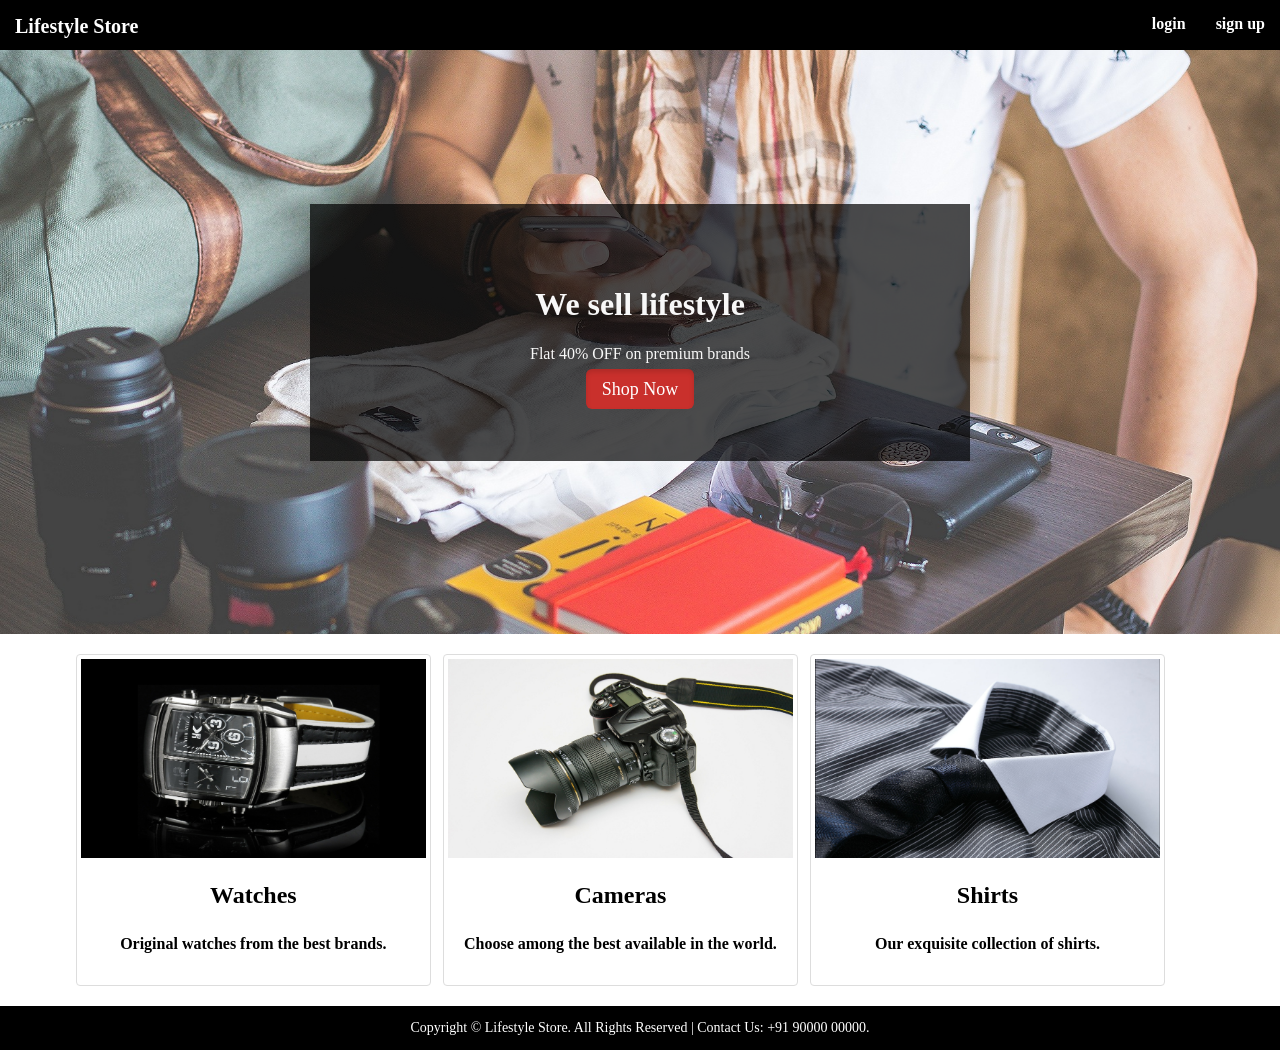
<file: HTML/public_html/index.html>
<!DOCTYPE html>
<!--
To change this license header, choose License Headers in Project Properties.
To change this template file, choose Tools | Templates
and open the template in the editor.
-->

<html>
     <head>
        <title>
             Lifestyle Store
        </title>
        <link href="style.css" rel="stylesheet" type="text/css"/>
     </head>
          
    <body>
       <div class= "header">
	   
	      <div class= "inner-header" >
		  
		     <div class ="logo">
		Lifestyle Store
		     </div>
			 <div class ="header-link">
		sign up
		     </div>
			 <div class ="header-link">
		login 
		     </div>
	      </div>
	   </div>
	   
	   
	  
	   <div class="content">
	      <div class ="banner-image">
		    <div class="inner-banner-image">
		       <center><div class="banner_content">
	              <h1>We sell lifestyle</h1>
	              <p>Flat 40% OFF on premium brands </p>
				  <a class="button">Shop Now</a>
	           </div></center>
		    </div>
		  </div>
	   
	   
	   
	  <div class="container">
	    <div class="items">
		    <a href="#">
			   <img src="img/watch.jpg" alt="" class="thumbnail">
		       <div class="caption">
			   <h2> Watches </h2>
			   <p> Original watches from the best brands. </p>
			   </div>
		    </a>
		</div>
		<div class="items">
		    <a href="#">
			   <img src="img/camera.jpg" alt="" class="thumbnail">
		       <div class="caption">
			   <h2> Cameras </h2>
			   <p> Choose among the best available in the world.</p>
			   </div>
		    </a>
		</div>
		<div class="items">
		    <a href="#">
			   <img src="img/shirt.jpg" alt="" class="thumbnail">
		       <div class="caption">
			   <h2>Shirts</h2>
			   <p>Our exquisite collection of shirts.</p>
			   </div>
		    </a>
		</div>
	  </div>
  </div>
        
		
		
		<footer>
		  <div class ="container">
		     
                      <center><p> Copyright © Lifestyle Store. All Rights Reserved | Contact Us: +91 90000 00000.</p></center> 
                    
		  </div>
		 </footer>
		 
		    
    </body>
</html>
</file>
<file: HTML/public_html/style.css>
/*
To change this license header, choose License Headers in Project Properties.
To change this template file, choose Tools | Templates
and open the template in the editor.
*/
/* 
    Created on : 31-May-2020, 2:24:19 pm
    Author     : Ayushi
*/
body{
	width:100%;
	height:100%;
	margin:0;
}
a{
	text-decoration:none;
	background-color:transparent;
	color:#ededed;
}
.header{
	background-color:#000;
	color:#fff;
	border-color:#080808;
	min-height:50px;
        border:1px soild transparent;
}
.inner-header{
	width:80%
	margin:auto;
}
.logo{
	float:left;
	height:50px;
	padding: 15px;
	font-size:20px;
	font-weight:bold;
}
.header-link{
	float:right;
	font-size:14px;
	height:50px;
	padding:15px 15px;
	font-size:16px;
	font-weight:bold;
}
.content{
min-height:600px;
}
.banner-image{
padding-bottom:50px;
margin-bottom:20px;
text-align:center;
color:#f8f8f8;
background:url("img/intro-bg_1.jpg") no-repeat center;
background-size:cover;
}
.inner-banner-image{
	padding-top:12%;
	width:80%;
	margin:auto;
}
.banner_content{
	 position: relative;    
	 padding-top: 6%;     
	 padding-bottom: 6%;     
	 overflow:hidden;     
	 margin-bottom: 12%;    
	 background-color: rgba(0, 0, 0, 0.7);     
	 max-width: 660px; 
}

.button{
	 color: #fff;   
	 background-color: #c9302c;     
	 border-color: #ac2925;    
	 box-shadow: inset 0 3px 5px rgba(0, 0, 0, .125);     
	 padding: 10px 16px;  
	 font-size: 18px;     
	 border-radius: 6px; 
}
.container{
	width:90%;   
	margin:auto; 
    overflow:hidden
}
.items{
	width:30%;    
	display: block;    
	padding: 4px;    
	margin-bottom: 20px;   
	line-height: 1.42857143; 
    background-color: #fff;  
	border: 1px solid #ddd; 
    border-radius: 4px;
	float:left;   
	margin-left:1%;
}	
.thumbnail{
	display: block;   
	max-width: 100%;  
	height: auto; 
}
.caption{
	 color:#000;    
	 padding:0px 10px 10px;   
	 font-weight: bold;     
	 text-align: center;
}
footer{
	background-color: #000;  
	color:#fff;  
	font-size:14px; 
}
</file>
